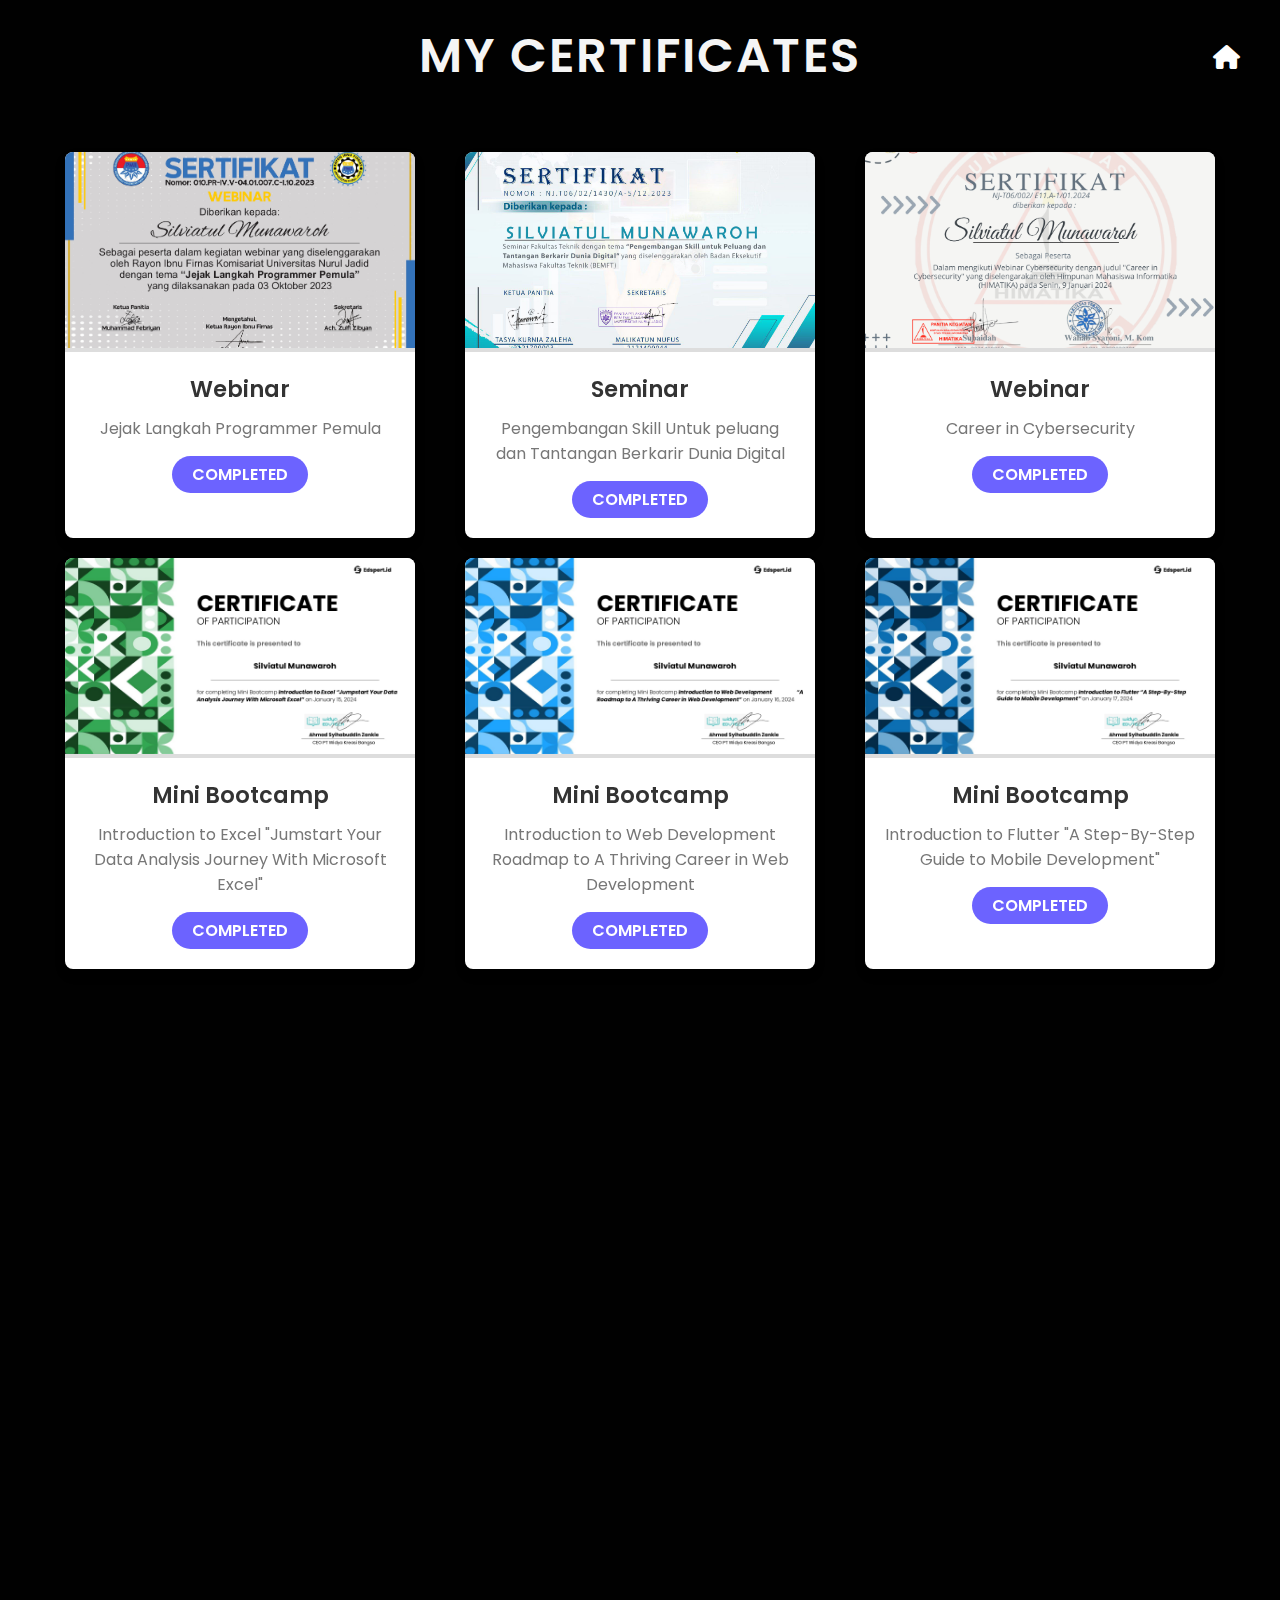
<file: certificate.html>
<!DOCTYPE html>
<html lang="en">

<head>
  <meta charset="UTF-8">
  <meta name="viewport" content="width=device-width, initial-scale=1.0">
  <title>Certificate Gallery</title>
  <link href="https://fonts.googleapis.com/css2?family=Poppins:wght@300;400;600&display=swap" rel="stylesheet">
  <link href="https://cdnjs.cloudflare.com/ajax/libs/font-awesome/6.0.0-beta3/css/all.min.css" rel="stylesheet">
  <link href="https://cdn.jsdelivr.net/npm/aos@2.3.4/dist/aos.css" rel="stylesheet">

  <style>
    * {
      margin: 0;
      padding: 0;
      box-sizing: border-box;
      font-family: 'Poppins', sans-serif;
    }

    body {
      background: #010101;
      color: #f5f5f5;
      display: flex;
      justify-content: center;
      align-items: flex-start;
      flex-direction: column;
      padding: 20px;
      min-height: 100vh;
      overflow-y: auto;
      margin-bottom: 20px;
    }

    .header-container {
      text-align: center;
      margin-bottom: 20px;
      width: 100%;
      position: relative;
    }

    h1 {
      font-size: 3rem;
      color: #f5f5f5;
      margin-bottom: 40px;
      text-transform: uppercase;
      font-weight: 600;
      letter-spacing: 2px;
    }

    .back-home {
      position: absolute;
      top: 20px;
      right: 20px;
      font-size: 24px;
      background: none;
      border: none;
      color: #fff;
      cursor: pointer;
      transition: color 0.3s ease;
    }

    .back-home:hover {
      color: #6C63FF;
    }

    .certificate-container {
      display: grid;
      grid-template-columns: repeat(3, 1fr);
      gap: 20px;
      max-width: 1200px;
      width: 100%;
      margin: 0 auto;
      justify-items: center;
      padding: 0 10px;
    }

    .certificate-card {
      background: #fff;
      border-radius: 8px;
      box-shadow: 0 6px 12px rgba(0, 0, 0, 0.1);
      overflow: hidden;
      transition: transform 0.3s ease, box-shadow 0.3s ease;
      display: flex;
      flex-direction: column;
      text-align: center;
      max-width: 350px;
      width: 100%;
    }

    .certificate-card:hover {
      transform: translateY(-5px);
      box-shadow: 0 10px 20px rgba(0, 0, 0, 0.1);
    }

    .certificate-card img {
      width: 100%;
      height: 200px;
      object-fit: cover;
      transition: transform 0.3s ease;
      border-bottom: 4px solid #ddd;
    }

    .certificate-card img:hover {
      transform: scale(1.05);
    }

    .certificate-card .details {
      padding: 20px;
    }

    .certificate-card .details h3 {
      font-size: 1.4rem;
      color: #333;
      margin-bottom: 10px;
      font-weight: 600;
    }

    .certificate-card .details p {
      font-size: 1rem;
      color: #777;
      margin-bottom: 15px;
    }

    .certificate-card .details .badge {
      display: inline-block;
      background: #6C63FF;
      color: white;
      padding: 6px 20px;
      border-radius: 20px;
      font-weight: 600;
      text-transform: uppercase;
    }

    @media (max-width: 1024px) {
      .certificate-container {
        grid-template-columns: repeat(2, 1fr);
      }
    }

    @media (max-width: 768px) {
      .certificate-container {
        grid-template-columns: repeat(2, 1fr);
      }
    }

    @media (max-width: 480px) {
      h1 {
        font-size: 2rem;
      }

      .certificate-container {
        grid-template-columns: 1fr;
      }
    }
  </style>
</head>

<body>
  <div class="header-container">
    <h1>My Certificates</h1>
    <a href="index.html" class="back-home"><i class="fas fa-home"></i></a>
  </div>
  <div class="certificate-container">
    <div class="certificate-card" data-aos="flip-right" data-aos-duration="1000" data-aos-delay="200">
      <img src="asset/sertifikat/1.jpg" alt="Certificate 1">
      <div class="details">
        <h3>Webinar</h3>
        <p>Jejak Langkah Programmer Pemula</p>
        <span class="badge">Completed</span>
      </div>
    </div>
    <div class="certificate-card" data-aos="flip-right" data-aos-duration="1000" data-aos-delay="300">
      <img src="asset/sertifikat/2.jpg" alt="Certificate 2">
      <div class="details">
        <h3>Seminar</h3>
        <p>Pengembangan Skill Untuk peluang dan Tantangan Berkarir Dunia Digital</p>
        <span class="badge">Completed</span>
      </div>
    </div>
    <div class="certificate-card" data-aos="flip-right" data-aos-duration="1000" data-aos-delay="400">
      <img src="asset/sertifikat/3.jpg" alt="Certificate 3">
      <div class="details">
        <h3>Webinar</h3>
        <p>Career in Cybersecurity</p>
        <span class="badge">Completed</span>
      </div>
    </div>
    <div class="certificate-card" data-aos="flip-right" data-aos-duration="1000" data-aos-delay="200">
      <img src="asset/sertifikat/4.jpg" alt="Certificate 4">
      <div class="details">
        <h3>Mini Bootcamp</h3>
        <p>Introduction to Excel "Jumstart Your Data Analysis Journey With Microsoft Excel"</p>
        <span class="badge">Completed</span>
      </div>
    </div>
    <div class="certificate-card" data-aos="flip-right" data-aos-duration="1000" data-aos-delay="300">
      <img src="asset/sertifikat/5.jpg" alt="Certificate 5">
      <div class="details">
        <h3>Mini Bootcamp</h3>
        <p>Introduction to Web Development Roadmap to A Thriving Career in Web Development</p>
        <span class="badge">Completed</span>
      </div>
    </div>
    <div class="certificate-card" data-aos="flip-right" data-aos-duration="1000" data-aos-delay="400">
      <img src="asset/sertifikat/6.jpg" alt="Certificate 6">
      <div class="details">
        <h3>Mini Bootcamp</h3>
        <p>Introduction to Flutter "A Step-By-Step Guide to Mobile Development"</p>
        <span class="badge">Completed</span>
      </div>
    </div>
    <div class="certificate-card" data-aos="flip-right" data-aos-duration="1000" data-aos-delay="200">
      <img src="asset/sertifikat/7.jpg" alt="Certificate 7">
      <div class="details">
        <h3>Mini Bootcamp</h3>
        <p>Introduction to ChatGPT for Digital Marketing "Unlocking The Power of ChatGPT in Digital Marketing"</p>
        <span class="badge">Completed</span>
      </div>
    </div>
    <div class="certificate-card" data-aos="flip-right" data-aos-duration="1000" data-aos-delay="300">
      <img src="asset/sertifikat/8.jpg" alt="Certificate 8">
      <div class="details">
        <h3>Workshop</h3>
        <p>Pengenalan React.js: Membangun Aplikasi Web Interaktif</p>
        <span class="badge">Completed</span>
      </div>
    </div>
    <div class="certificate-card" data-aos="flip-right" data-aos-duration="1000" data-aos-delay="400">
      <img src="asset/sertifikat/9.jpg" alt="Certificate 9">
      <div class="details">
        <h3>Dibimbing ID</h3>
        <p>DSF26-FrontEnd Developer</p>
        <span class="badge">Completed</span>
      </div>
    </div>
    <div class="certificate-card" data-aos="flip-right" data-aos-duration="1000" data-aos-delay="200">
      <img src="asset/sertifikat/10.jpg" alt="Certificate 10">
      <div class="details">
        <h3>Dicoding Event</h3>
        <p>DevCoach 147: Front-End | Melangkah Lebih Jauh Dengan Lit</p>
        <span class="badge">Completed</span>
      </div>
    </div>
    <div class="certificate-card" data-aos="flip-right" data-aos-duration="1000" data-aos-delay="300">
      <img src="asset/sertifikat/11.jpg" alt="Certificate 11">
      <div class="details">
        <h3>Mini Bootcamp</h3>
        <p>Kuasai Microsoft Excel: "Rahasia Olah Data Lebih Mudah"</p>
        <span class="badge">Completed</span>
      </div>
    </div>
    <div class="certificate-card" data-aos="flip-right" data-aos-duration="1000" data-aos-delay="400">
      <img src="asset/sertifikat/12.jpg" alt="Certificate 12">
      <div class="details">
        <h3>Mini Bootcamp</h3>
        <p>Frontend Web Batch 2</p>
        <span class="badge">Completed</span>
      </div>
    </div>
    <div class="certificate-card" data-aos="flip-right" data-aos-duration="1000" data-aos-delay="200">
      <img src="asset/sertifikat/13.jpg" alt="Certificate 13">
      <div class="details">
        <h3>Mini Bootcamp</h3>
        <p>Bedah Website: Panduan Belajar Web Development dari Nol</p>
        <span class="badge">Completed</span>
      </div>
    </div>
    <div class="certificate-card" data-aos="flip-right" data-aos-duration="1000" data-aos-delay="300">
      <img src="asset/sertifikat/14.jpg" alt="Certificate 14">
      <div class="details">
        <h3>Mini Bootcamp</h3>
        <p>Talent Acquisition: "Bocoran Strategi Temukan Kandidat Talent Acquisition"</p>
        <span class="badge">Completed</span>
      </div>
    </div>
    <div class="certificate-card" data-aos="flip-right" data-aos-duration="1000" data-aos-delay="400">
      <img src="asset/sertifikat/15.jpg" alt="Certificate 15">
      <div class="details">
        <h3>Dicoding Event</h3>
        <p>Lailatul Coding: Membuat Aplikasi Peminjaman Sederhana</p>
        <span class="badge">Completed</span>
      </div>
    </div>
    <div class="certificate-card" data-aos="flip-right" data-aos-duration="1000" data-aos-delay="200">
      <img src="asset/sertifikat/16.jpg" alt="Certificate 16">
      <div class="details">
        <h3>Mini Bootcamp</h3>
        <p>Belajar IoT: Buka Kesempatan Karir Lebih Awal</p>
        <span class="badge">Completed</span>
      </div>
    </div>
    <div class="certificate-card" data-aos="flip-right" data-aos-duration="1000" data-aos-delay="300">
      <img src="asset/sertifikat/17.png" alt="Certificate 17">
      <div class="details">
        <h3>Webinar</h3>
        <p>Optimalisasi Restitusi PPh dan PPN</p>
        <span class="badge">Completed</span>
      </div>
    </div>
    <div class="certificate-card" data-aos="flip-right" data-aos-duration="1000" data-aos-delay="400">
      <img src="asset/sertifikat/18.png" alt="Certificate 18">
      <div class="details">
        <h3>Online Campaign</h3>
        <p>Self Forgiveness</p>
        <span class="badge">Completed</span>
      </div>
    </div>
    <div class="certificate-card" data-aos="flip-right" data-aos-duration="1000" data-aos-delay="200">
      <img src="asset/sertifikat/19.png" alt="Certificate 19">
      <div class="details">
        <h3>PMD TALK</h3>
        <p>Kampus Merdeka "Kupas Tuntas MSIB"</p>
        <span class="badge">Completed</span>
      </div>
    </div>
    <div class="certificate-card" data-aos="flip-right" data-aos-duration="1000" data-aos-delay="300">
      <img src="asset/sertifikat/20.png" alt="Certificate 20">
      <div class="details">
        <h3>Webinar</h3>
        <p>Self Forgiveness</p>
        <span class="badge">Completed</span>
      </div>
    </div>
    <div class="certificate-card" data-aos="flip-right" data-aos-duration="1000" data-aos-delay="400">
      <img src="asset/sertifikat/21.jpg" alt="Certificate 21">
      <div class="details">
        <h3>Mini Bootcamp</h3>
        <p>Belajar Dasar Back-End Engineering dengan Java Script On</p>
        <span class="badge">Completed</span>
      </div>
    </div>
    <div class="certificate-card" data-aos="flip-right" data-aos-duration="1000" data-aos-delay="200">
      <img src="asset/sertifikat/22.jpg" alt="Certificate 22">
      <div class="details">
        <h3>Webinar</h3>
        <p>Dasar-Dasar Pengujian Perangkat Lunak</p>
        <span class="badge">Completed</span>
      </div>
    </div>
    <div class="certificate-card" data-aos="flip-right" data-aos-duration="1000" data-aos-delay="300">
      <img src="asset/sertifikat/23.jpg" alt="Certificate 23">
      <div class="details">
        <h3>Webinar</h3>
        <p>Upgrade Your CV For Beginners</p>
        <span class="badge">Completed</span>
      </div>
    </div>
    <div class="certificate-card" data-aos="flip-right" data-aos-duration="1000" data-aos-delay="400">
      <img src="asset/sertifikat/24.jpg" alt="Certificate 24">
      <div class="details">
        <h3>Dicoding Event</h3>
        <p>Starting the basics of a Cloud Engineer</p>
        <span class="badge">Completed</span>
      </div>
    </div>
    <div class="certificate-card" data-aos="flip-right" data-aos-duration="1000" data-aos-delay="200">
      <img src="asset/sertifikat/25.jpg" alt="Certificate 25">
      <div class="details">
        <h3>Dicoding Event</h3>
        <p>DevCoach 150 : ML Adnroid | ML Kit: Langkah Cepat & Praktis Terapkan ML di Aplikasi Android</p>
          <span class="badge">Completed</span>
      </div>
    </div>
    <div class="certificate-card" data-aos="flip-right" data-aos-duration="1000" data-aos-delay="300">
      <img src="asset/sertifikat/26.jpg" alt="Certificate 26">
      <div class="details">
        <h3>Webinar</h3>
        <p>Unlocking Job Opportunities: Crafting an UI/UX Portofolio That Demands Attention</p>
        <span class="badge">Completed</span>
      </div>
    </div>
    <div class="certificate-card" data-aos="flip-right" data-aos-duration="1000" data-aos-delay="400">
      <img src="asset/sertifikat/27.jpg" alt="Certificate 27">
      <div class="details">
        <h3>Dicoding Event</h3>
        <p>Android Career Kickstart: Actionable Advice for New Graduates to Land Developer Roles Rapidly</p>
        <span class="badge">Completed</span>
      </div>
    </div>
    <div class="certificate-card" data-aos="flip-right" data-aos-duration="1000" data-aos-delay="200">
      <img src="asset/sertifikat/28.jpg" alt="Certificate 28">
      <div class="details">
        <h3>Webinar</h3>
        <p>A Journey to a Successful Design Freelace Career</p>
        <span class="badge">Completed</span>
      </div>
    </div>
    <div class="certificate-card" data-aos="flip-right" data-aos-duration="1000" data-aos-delay="300">
      <img src="asset/sertifikat/29.jpg" alt="Certificate 29">
      <div class="details">
        <h3>Dicoding Event</h3>
        <p>IDCamp x Dicoding Live - Building Performance Web Applications</p>
        <span class="badge">Completed</span>
      </div>
    </div>
    <div class="certificate-card" data-aos="flip-right" data-aos-duration="1000" data-aos-delay="400">
      <img src="asset/sertifikat/30.jpg" alt="Certificate 30">
      <div class="details">
        <h3>Webinar</h3>
        <p>Bootstrap: Grow Your Program With Bootstrap</p>
        <span class="badge">Completed</span>
      </div>
    </div>
  </div>

  <script>
    document.addEventListener("DOMContentLoaded", function() {
      const images = document.querySelectorAll(".certificate-card img");
  
      images.forEach(img => {
        img.onload = () => img.classList.add("loaded");
        img.src = img.getAttribute("src"); // Memastikan gambar terload dengan efek
      });
    });
  </script>
  
  <script src="https://cdn.jsdelivr.net/npm/aos@2.3.4/dist/aos.js"></script>
  <script>
    AOS.init();
  </script>
</body>

</html>
</file>
